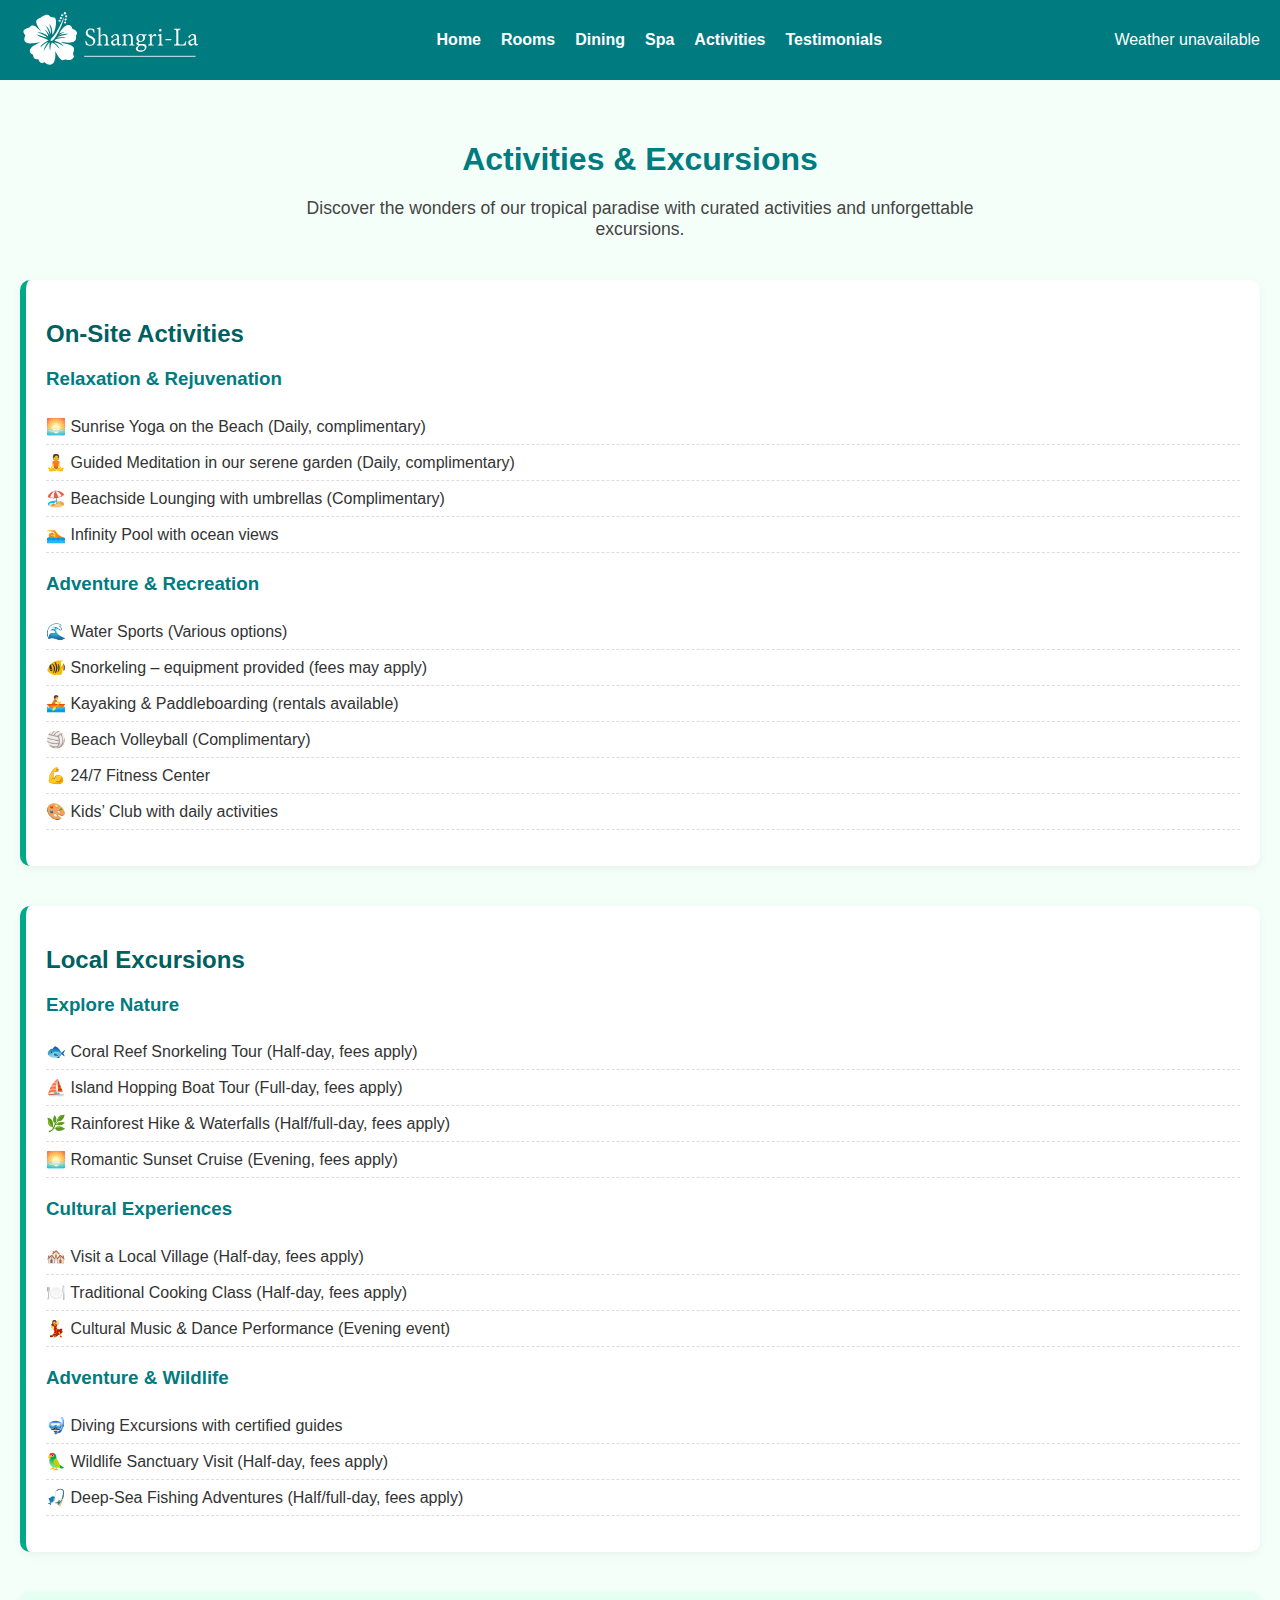
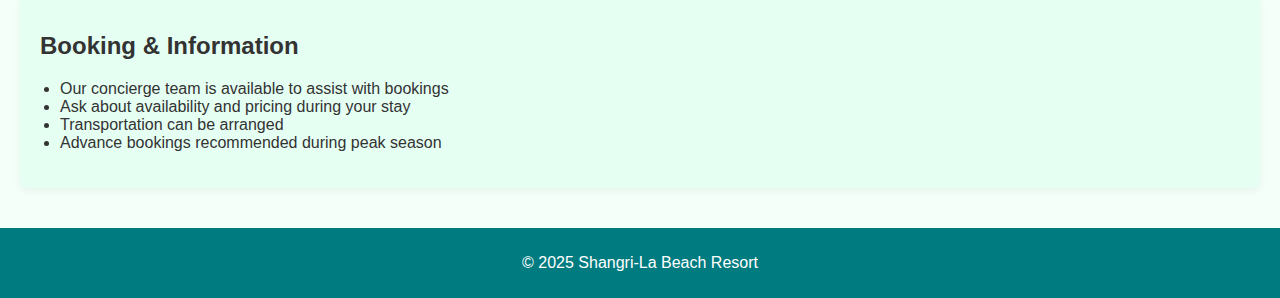
<file: activities.html>
<!DOCTYPE html>
<html lang="en">
<head>
  <meta charset="UTF-8" />
  <meta name="viewport" content="width=device-width, initial-scale=1.0"/>
  <title>Activities & Excursions | Shangri-La</title>
  <link rel="stylesheet" href="css/styles.css" />
</head>
<body>
  <header>
    <div class="top-bar">
     <img src="assets/images/logo.svg" alt="Shangri-La Logo" class="logo"/>
      <nav>
        <ul>
          <li><a href="index.html">Home</a></li>
          <li><a href="rooms.html">Rooms</a></li>
          <li><a href="dining.html">Dining</a></li>
          <li><a href="spa.html">Spa</a></li>
          <li><a href="activities.html" class="active">Activities</a></li>
          <li><a href="testimonials.html">Testimonials</a></li>
        </ul>
      </nav>
      <div id="weather"></div>
    </div>
  </header>

  <main class="activities">
    <h1>Activities & Excursions</h1>
    <p class="intro">Discover the wonders of our tropical paradise with curated activities and unforgettable excursions.</p>

    <section class="activity-group">
      <h2>On-Site Activities</h2>

      <h3>Relaxation & Rejuvenation</h3>
      <ul>
        <li>🌅 Sunrise Yoga on the Beach (Daily, complimentary)</li>
        <li>🧘 Guided Meditation in our serene garden (Daily, complimentary)</li>
        <li>🏖️ Beachside Lounging with umbrellas (Complimentary)</li>
        <li>🏊 Infinity Pool with ocean views</li>
      </ul>

      <h3>Adventure & Recreation</h3>
      <ul>
        <li>🌊 Water Sports (Various options)</li>
        <li>🐠 Snorkeling – equipment provided (fees may apply)</li>
        <li>🚣 Kayaking & Paddleboarding (rentals available)</li>
        <li>🏐 Beach Volleyball (Complimentary)</li>
        <li>💪 24/7 Fitness Center</li>
        <li>🎨 Kids’ Club with daily activities</li>
      </ul>
    </section>

    <section class="activity-group">
      <h2>Local Excursions</h2>

      <h3>Explore Nature</h3>
      <ul>
        <li>🐟 Coral Reef Snorkeling Tour (Half-day, fees apply)</li>
        <li>⛵ Island Hopping Boat Tour (Full-day, fees apply)</li>
        <li>🌿 Rainforest Hike & Waterfalls (Half/full-day, fees apply)</li>
        <li>🌅 Romantic Sunset Cruise (Evening, fees apply)</li>
      </ul>

      <h3>Cultural Experiences</h3>
      <ul>
        <li>🏘️ Visit a Local Village (Half-day, fees apply)</li>
        <li>🍽️ Traditional Cooking Class (Half-day, fees apply)</li>
        <li>💃 Cultural Music & Dance Performance (Evening event)</li>
      </ul>

      <h3>Adventure & Wildlife</h3>
      <ul>
        <li>🤿 Diving Excursions with certified guides</li>
        <li>🦜 Wildlife Sanctuary Visit (Half-day, fees apply)</li>
        <li>🎣 Deep-Sea Fishing Adventures (Half/full-day, fees apply)</li>
      </ul>
    </section>

    <section class="booking">
      <h2>Booking & Information</h2>
      <ul>
        <li>Our concierge team is available to assist with bookings</li>
        <li>Ask about availability and pricing during your stay</li>
        <li>Transportation can be arranged</li>
        <li>Advance bookings recommended during peak season</li>
      </ul>
    </section>
  </main>

  <footer>
    <p>&copy; 2025 Shangri-La Beach Resort</p>
  </footer>

  <script src="js/weather.js"></script>
</body>
</html>
</file>
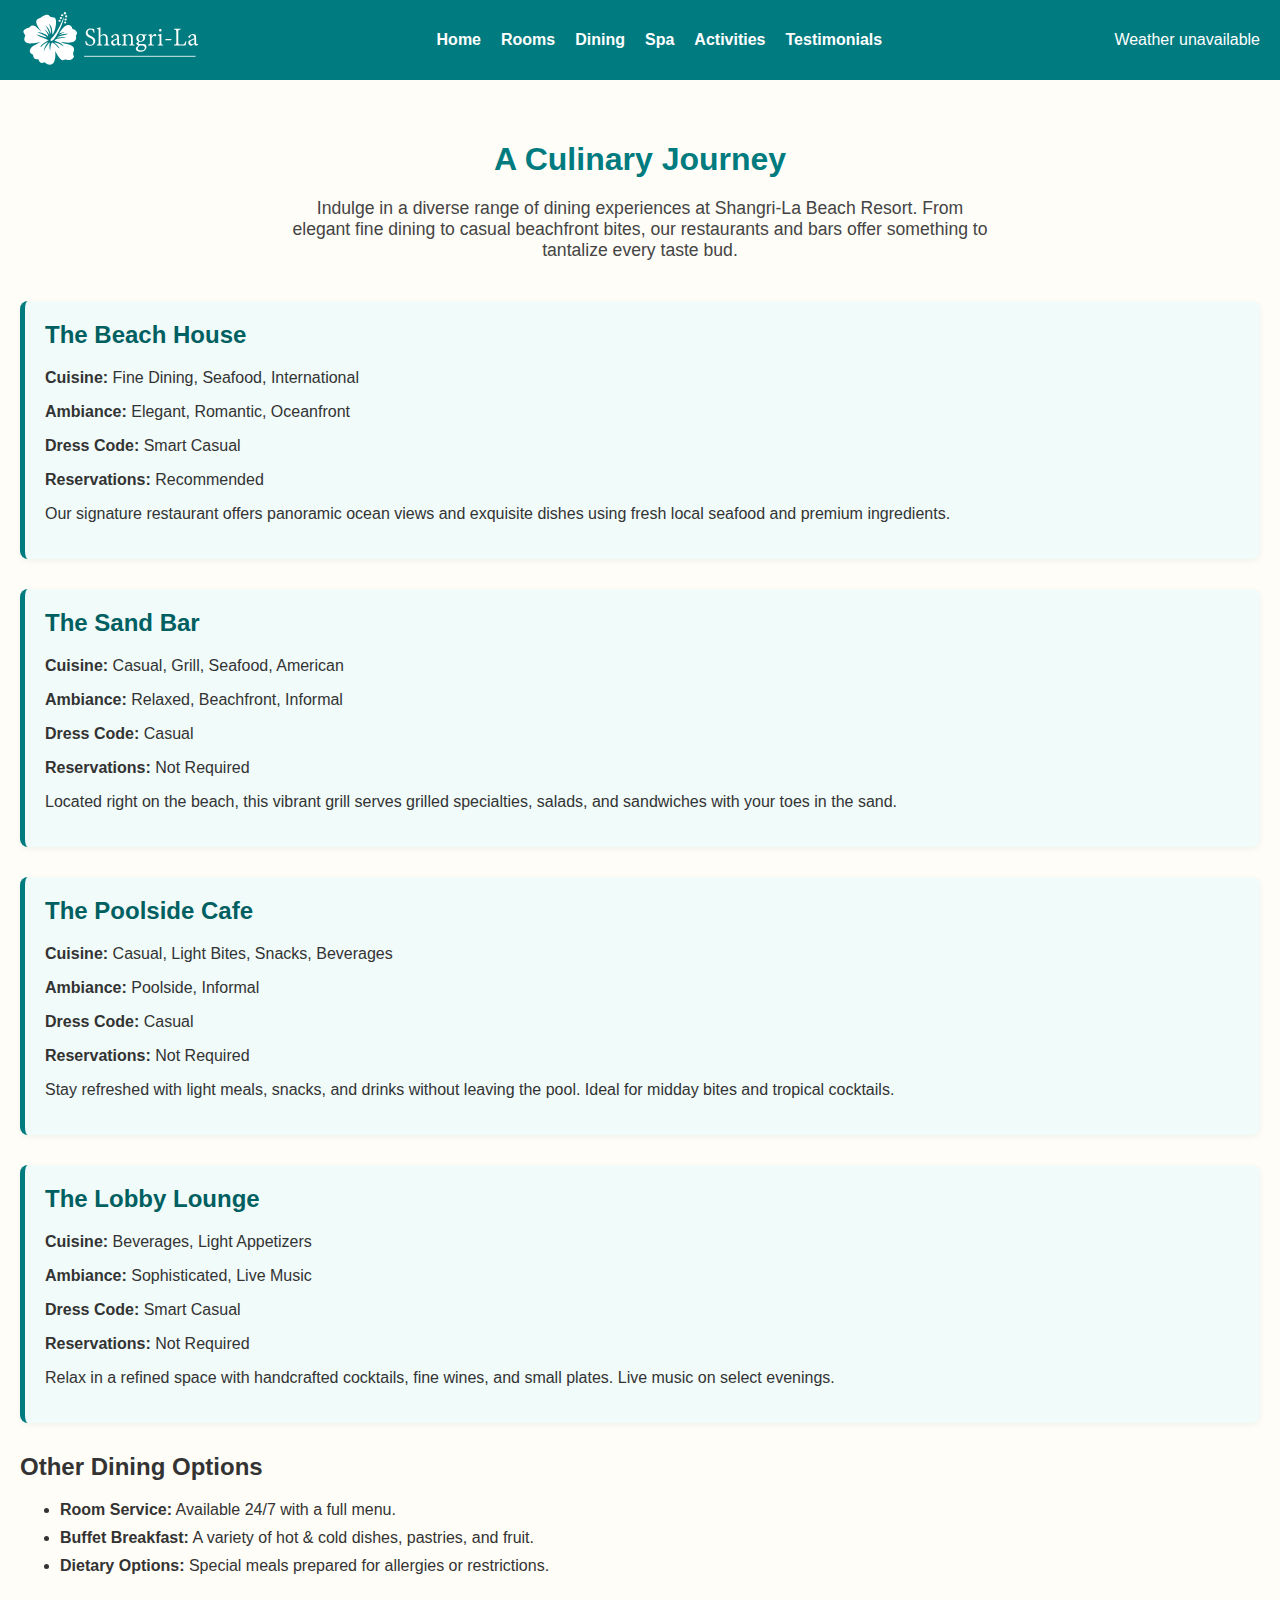
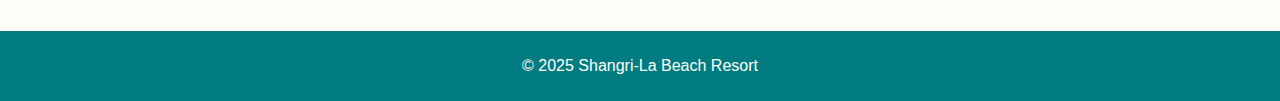
<file: dining.html>
<!DOCTYPE html>
<html lang="en">
<head>
  <meta charset="UTF-8" />
  <meta name="viewport" content="width=device-width, initial-scale=1.0"/>
  <title>Dining | Shangri-La</title>
  <link rel="stylesheet" href="css/styles.css" />
</head>
<body>
  <header>
    <div class="top-bar">
    <img src="assets/images/logo.svg" alt="Shangri-La Logo" class="logo" />
      <nav>
        <ul>
          <li><a href="index.html">Home</a></li>
          <li><a href="rooms.html">Rooms</a></li>
          <li><a href="dining.html" class="active">Dining</a></li>
          <li><a href="spa.html">Spa</a></li>
          <li><a href="activities.html">Activities</a></li>
          <li><a href="testimonials.html">Testimonials</a></li>
        </ul>
      </nav>
      <div id="weather"></div>
    </div>
  </header>

  <main class="dining">
    <h1>A Culinary Journey</h1>
    <p class="intro">
      Indulge in a diverse range of dining experiences at Shangri-La Beach Resort. From elegant fine dining to casual beachfront bites, our restaurants and bars offer something to tantalize every taste bud.
    </p>

    <section class="restaurant">
      <h2>The Beach House</h2>
      <p><strong>Cuisine:</strong> Fine Dining, Seafood, International</p>
      <p><strong>Ambiance:</strong> Elegant, Romantic, Oceanfront</p>
      <p><strong>Dress Code:</strong> Smart Casual</p>
      <p><strong>Reservations:</strong> Recommended</p>
      <p>Our signature restaurant offers panoramic ocean views and exquisite dishes using fresh local seafood and premium ingredients.</p>
    </section>

    <section class="restaurant">
      <h2>The Sand Bar</h2>
      <p><strong>Cuisine:</strong> Casual, Grill, Seafood, American</p>
      <p><strong>Ambiance:</strong> Relaxed, Beachfront, Informal</p>
      <p><strong>Dress Code:</strong> Casual</p>
      <p><strong>Reservations:</strong> Not Required</p>
      <p>Located right on the beach, this vibrant grill serves grilled specialties, salads, and sandwiches with your toes in the sand.</p>
    </section>

    <section class="restaurant">
      <h2>The Poolside Cafe</h2>
      <p><strong>Cuisine:</strong> Casual, Light Bites, Snacks, Beverages</p>
      <p><strong>Ambiance:</strong> Poolside, Informal</p>
      <p><strong>Dress Code:</strong> Casual</p>
      <p><strong>Reservations:</strong> Not Required</p>
      <p>Stay refreshed with light meals, snacks, and drinks without leaving the pool. Ideal for midday bites and tropical cocktails.</p>
    </section>

    <section class="restaurant">
      <h2>The Lobby Lounge</h2>
      <p><strong>Cuisine:</strong> Beverages, Light Appetizers</p>
      <p><strong>Ambiance:</strong> Sophisticated, Live Music</p>
      <p><strong>Dress Code:</strong> Smart Casual</p>
      <p><strong>Reservations:</strong> Not Required</p>
      <p>Relax in a refined space with handcrafted cocktails, fine wines, and small plates. Live music on select evenings.</p>
    </section>

    <section class="extras">
      <h2>Other Dining Options</h2>
      <ul>
        <li><strong>Room Service:</strong> Available 24/7 with a full menu.</li>
        <li><strong>Buffet Breakfast:</strong> A variety of hot & cold dishes, pastries, and fruit.</li>
        <li><strong>Dietary Options:</strong> Special meals prepared for allergies or restrictions.</li>
      </ul>
    </section>
  </main>

  <footer>
    <p>&copy; 2025 Shangri-La Beach Resort</p>
  </footer>

  <script src="js/weather.js"></script>
</body>
</html>
</file>
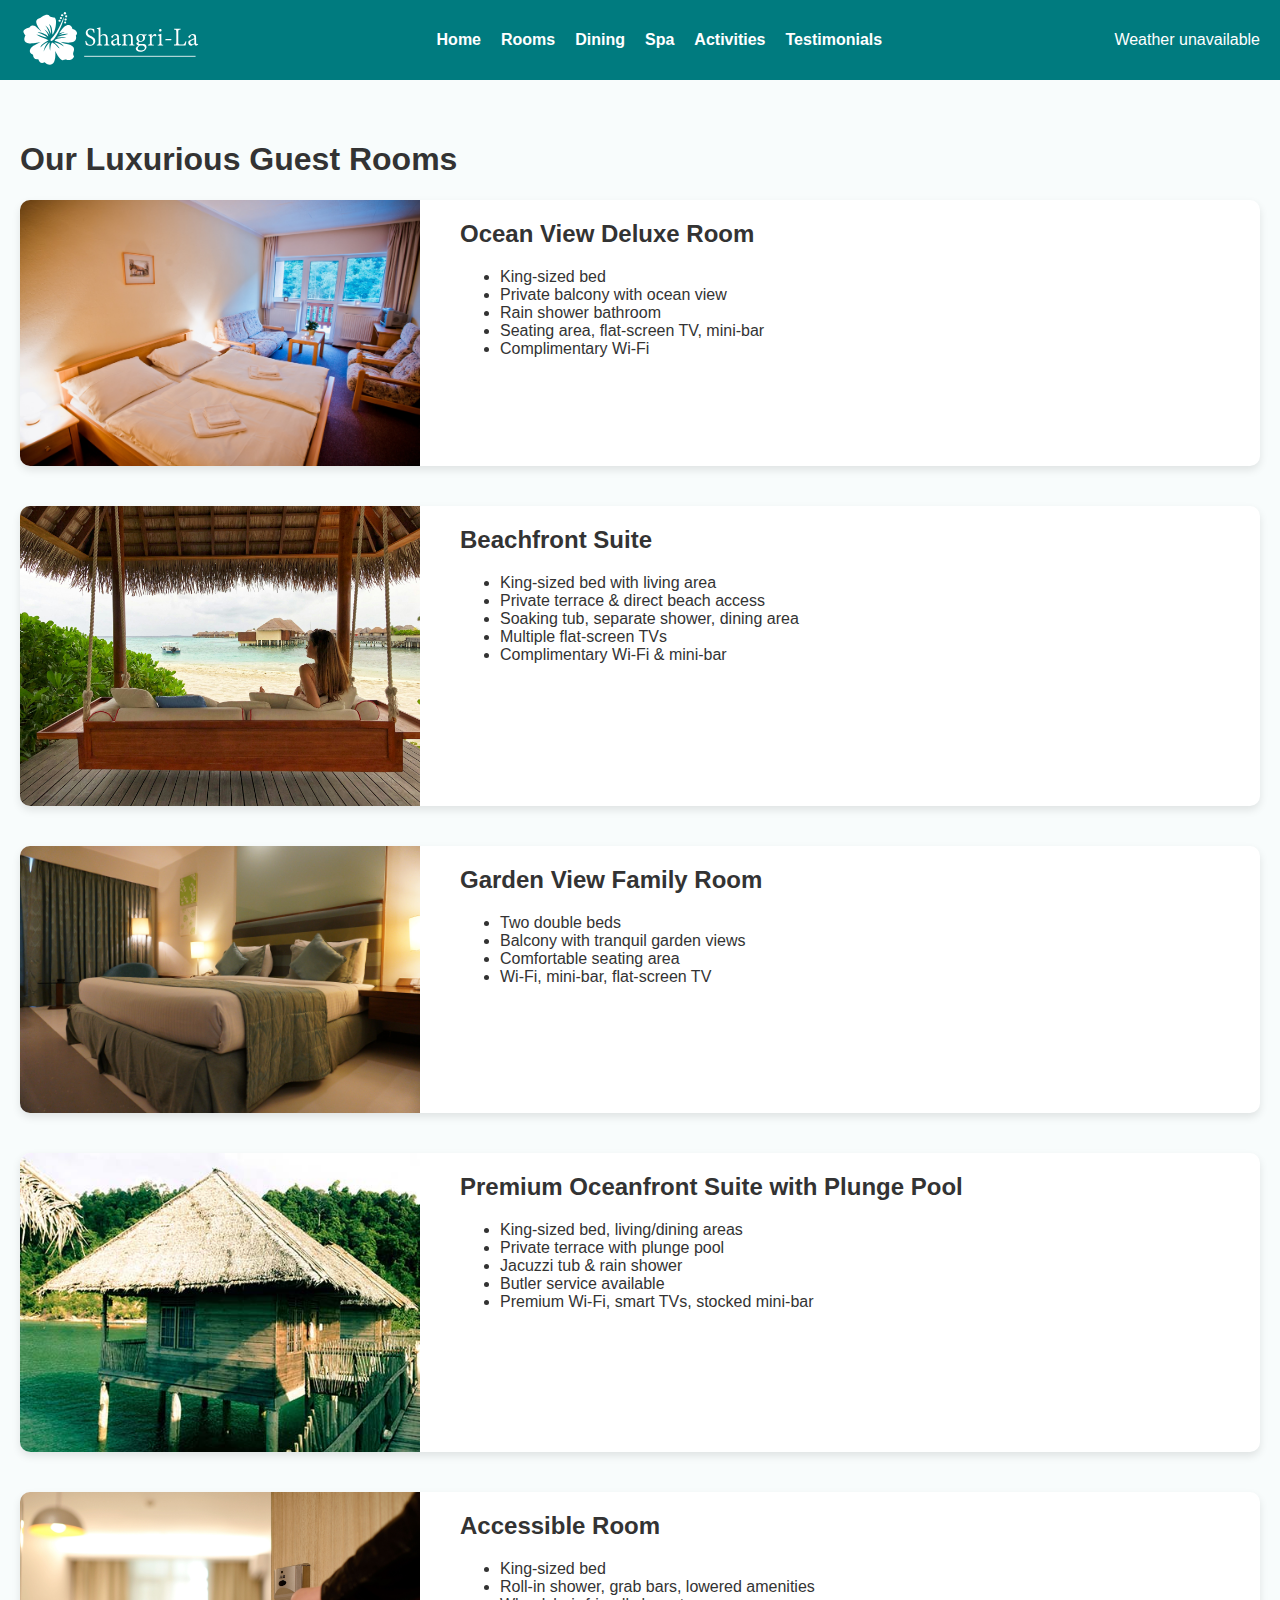
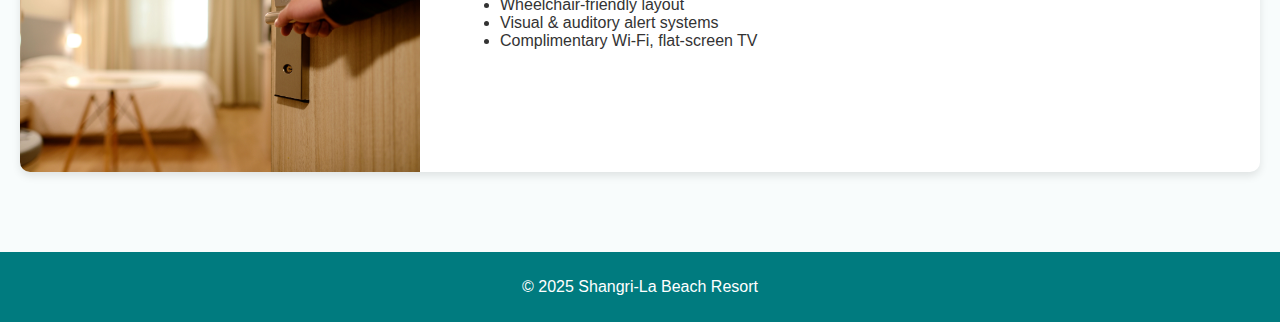
<file: rooms.html>
<!DOCTYPE html>
<html lang="en">
<head>
  <meta charset="UTF-8" />
  <meta name="viewport" content="width=device-width, initial-scale=1.0"/>
  <title>Guest Rooms | Shangri-La</title>
  <link rel="stylesheet" href="css/styles.css" />
</head>
<body>
  <header>
    <div class="top-bar">
    <img src="assets/images/logo.svg" alt="Shangri-La Logo" class="logo" />
      <nav>
        <ul>
          <li><a href="index.html">Home</a></li>
          <li><a href="rooms.html" class="active">Rooms</a></li>
          <li><a href="dining.html">Dining</a></li>
          <li><a href="spa.html">Spa</a></li>
          <li><a href="activities.html">Activities</a></li>
          <li><a href="testimonials.html">Testimonials</a></li>
        </ul>
      </nav>
      <div id="weather"></div>
    </div>
  </header>

  <main class="rooms">
    <h1>Our Luxurious Guest Rooms</h1>

    <section class="room">
      <img src="assets/images/hotel-1191726_1920.jpg" alt="Ocean View Deluxe Room">
      <div>
        <h2>Ocean View Deluxe Room</h2>
        <ul>
          <li>King-sized bed</li>
          <li>Private balcony with ocean view</li>
          <li>Rain shower bathroom</li>
          <li>Seating area, flat-screen TV, mini-bar</li>
          <li>Complimentary Wi-Fi</li>
        </ul>
      </div>
    </section>

    <section class="room">
      <img src="assets/images/beach-swing.jpg" alt="Beachfront Suite">
      <div>
        <h2>Beachfront Suite</h2>
        <ul>
          <li>King-sized bed with living area</li>
          <li>Private terrace & direct beach access</li>
          <li>Soaking tub, separate shower, dining area</li>
          <li>Multiple flat-screen TVs</li>
          <li>Complimentary Wi-Fi & mini-bar</li>
        </ul>
      </div>
    </section>

    <section class="room">
      <img src="assets/images/gardenroom.jpg" alt="Garden View Family Room">
      <div>
        <h2>Garden View Family Room</h2>
        <ul>
          <li>Two double beds</li>
          <li>Balcony with tranquil garden views</li>
          <li>Comfortable seating area</li>
          <li>Wi-Fi, mini-bar, flat-screen TV</li>
        </ul>
      </div>
    </section>

    <section class="room">
      <img src="assets/images/cabin.jpg" alt="Premium Oceanfront Suite">
      <div>
        <h2>Premium Oceanfront Suite with Plunge Pool</h2>
        <ul>
          <li>King-sized bed, living/dining areas</li>
          <li>Private terrace with plunge pool</li>
          <li>Jacuzzi tub & rain shower</li>
          <li>Butler service available</li>
          <li>Premium Wi-Fi, smart TVs, stocked mini-bar</li>
        </ul>
      </div>
    </section>

    <section class="room">
      <img src="assets/images/bedroom-door-entrance-271639.jpg" alt="Accessible Room">
      <div>
        <h2>Accessible Room</h2>
        <ul>
          <li>King-sized bed</li>
          <li>Roll-in shower, grab bars, lowered amenities</li>
          <li>Wheelchair-friendly layout</li>
          <li>Visual & auditory alert systems</li>
          <li>Complimentary Wi-Fi, flat-screen TV</li>
        </ul>
      </div>
    </section>
  </main>

  <footer>
    <p>&copy; 2025 Shangri-La Beach Resort</p>
  </footer>

  <script src="js/weather.js"></script>
</body>
</html>
</file>
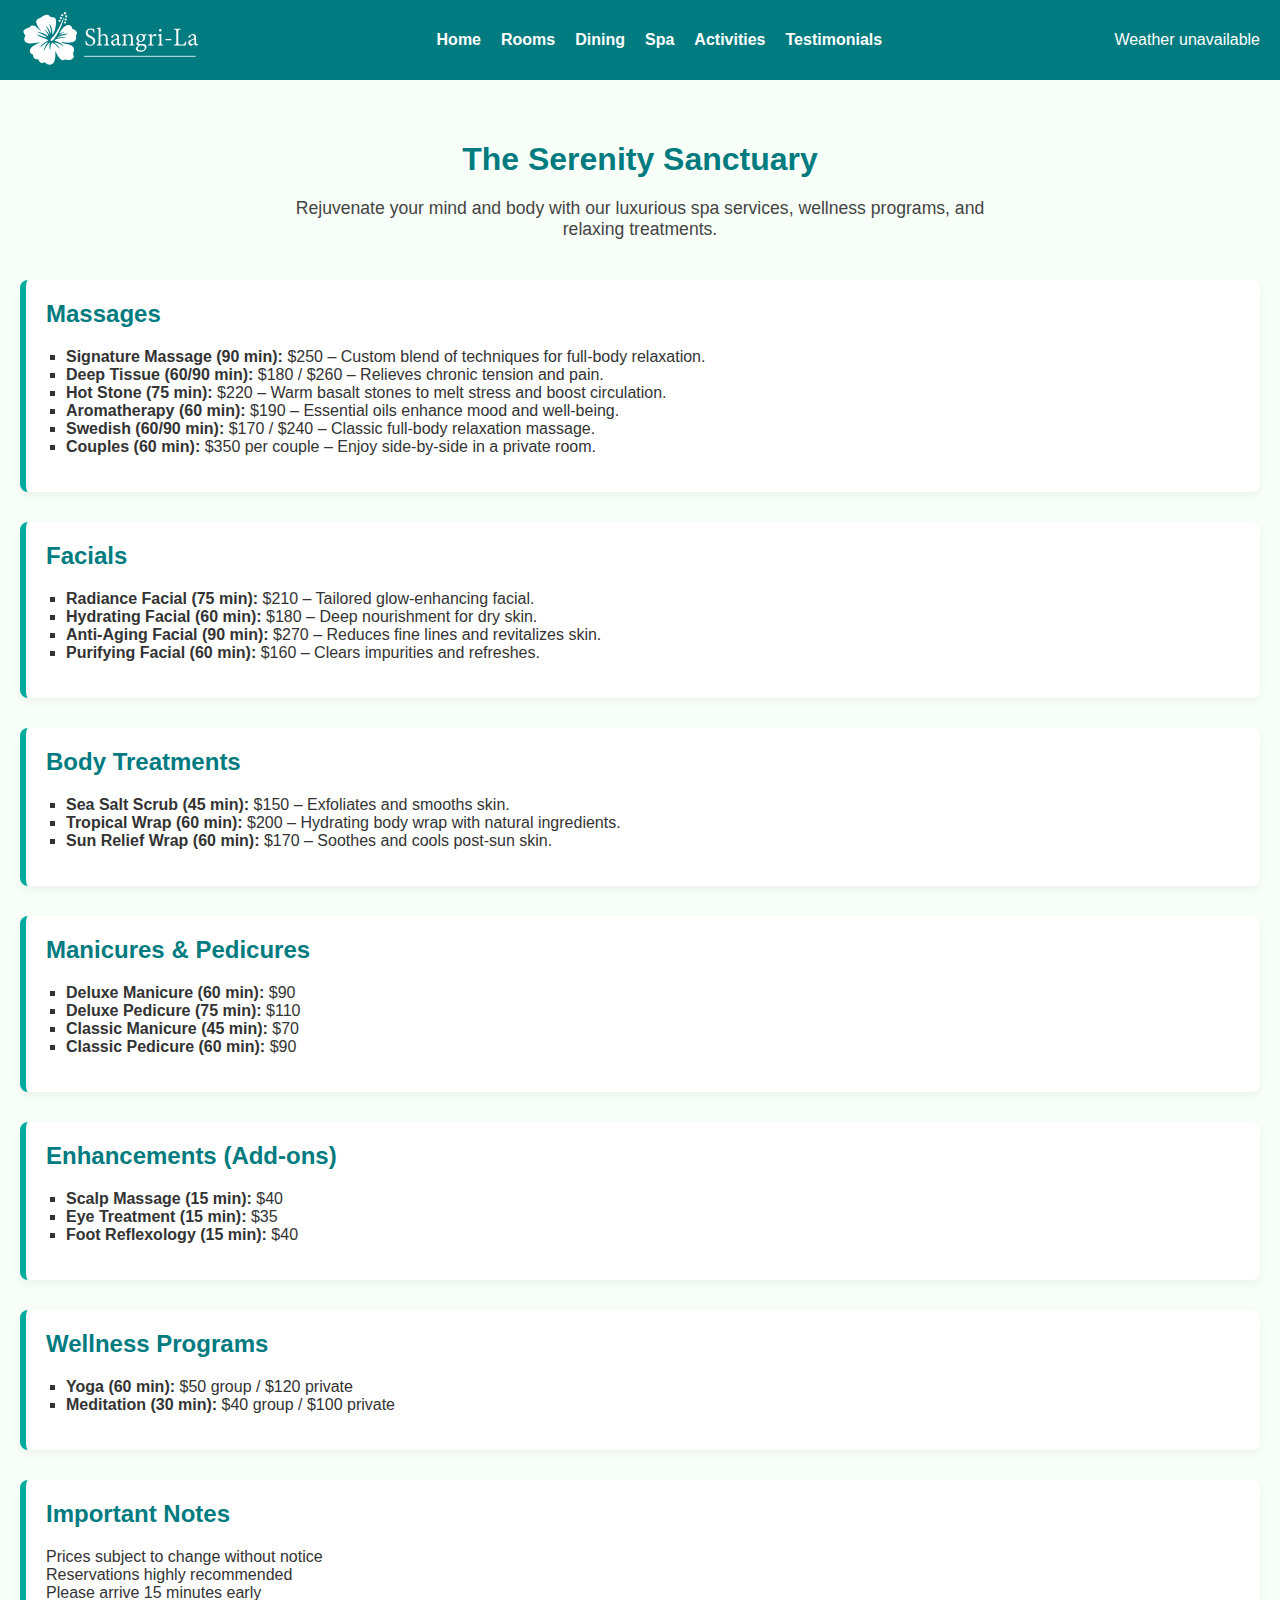
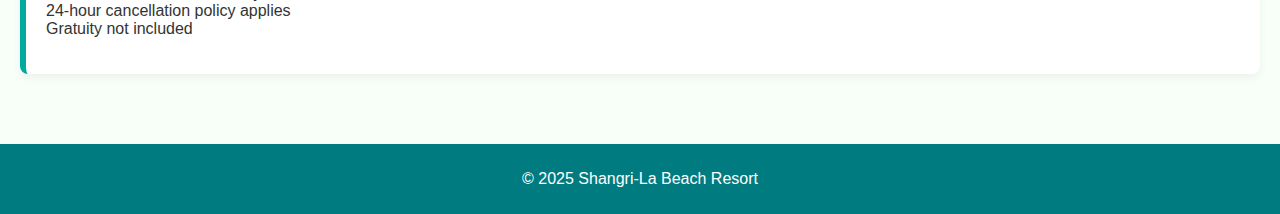
<file: spa.html>
<!DOCTYPE html>
<html lang="en">
<head>
  <meta charset="UTF-8" />
  <meta name="viewport" content="width=device-width, initial-scale=1.0"/>
  <title>Spa | Shangri-La</title>
  <link rel="stylesheet" href="css/styles.css" />
</head>
<body>
  <header>
    <div class="top-bar">
    <img src="assets/images/logo.svg" alt="Shangri-La Logo" class="logo"/>
      <nav>
        <ul>
          <li><a href="index.html">Home</a></li>
          <li><a href="rooms.html">Rooms</a></li>
          <li><a href="dining.html">Dining</a></li>
          <li><a href="spa.html" class="active">Spa</a></li>
          <li><a href="activities.html">Activities</a></li>
          <li><a href="testimonials.html">Testimonials</a></li>
        </ul>
      </nav>
      <div id="weather"></div>
    </div>
  </header>

  <main class="spa">
    <h1>The Serenity Sanctuary</h1>
    <p class="intro">Rejuvenate your mind and body with our luxurious spa services, wellness programs, and relaxing treatments.</p>

    <section class="spa-section">
      <h2>Massages</h2>
      <ul>
        <li><strong>Signature Massage (90 min):</strong> $250 – Custom blend of techniques for full-body relaxation.</li>
        <li><strong>Deep Tissue (60/90 min):</strong> $180 / $260 – Relieves chronic tension and pain.</li>
        <li><strong>Hot Stone (75 min):</strong> $220 – Warm basalt stones to melt stress and boost circulation.</li>
        <li><strong>Aromatherapy (60 min):</strong> $190 – Essential oils enhance mood and well-being.</li>
        <li><strong>Swedish (60/90 min):</strong> $170 / $240 – Classic full-body relaxation massage.</li>
        <li><strong>Couples (60 min):</strong> $350 per couple – Enjoy side-by-side in a private room.</li>
      </ul>
    </section>

    <section class="spa-section">
      <h2>Facials</h2>
      <ul>
        <li><strong>Radiance Facial (75 min):</strong> $210 – Tailored glow-enhancing facial.</li>
        <li><strong>Hydrating Facial (60 min):</strong> $180 – Deep nourishment for dry skin.</li>
        <li><strong>Anti-Aging Facial (90 min):</strong> $270 – Reduces fine lines and revitalizes skin.</li>
        <li><strong>Purifying Facial (60 min):</strong> $160 – Clears impurities and refreshes.</li>
      </ul>
    </section>

    <section class="spa-section">
      <h2>Body Treatments</h2>
      <ul>
        <li><strong>Sea Salt Scrub (45 min):</strong> $150 – Exfoliates and smooths skin.</li>
        <li><strong>Tropical Wrap (60 min):</strong> $200 – Hydrating body wrap with natural ingredients.</li>
        <li><strong>Sun Relief Wrap (60 min):</strong> $170 – Soothes and cools post-sun skin.</li>
      </ul>
    </section>

    <section class="spa-section">
      <h2>Manicures & Pedicures</h2>
      <ul>
        <li><strong>Deluxe Manicure (60 min):</strong> $90</li>
        <li><strong>Deluxe Pedicure (75 min):</strong> $110</li>
        <li><strong>Classic Manicure (45 min):</strong> $70</li>
        <li><strong>Classic Pedicure (60 min):</strong> $90</li>
      </ul>
    </section>

    <section class="spa-section">
      <h2>Enhancements (Add-ons)</h2>
      <ul>
        <li><strong>Scalp Massage (15 min):</strong> $40</li>
        <li><strong>Eye Treatment (15 min):</strong> $35</li>
        <li><strong>Foot Reflexology (15 min):</strong> $40</li>
      </ul>
    </section>

    <section class="spa-section">
      <h2>Wellness Programs</h2>
      <ul>
        <li><strong>Yoga (60 min):</strong> $50 group / $120 private</li>
        <li><strong>Meditation (30 min):</strong> $40 group / $100 private</li>
      </ul>
    </section>

    <section class="spa-section notes">
      <h2>Important Notes</h2>
      <ul>
        <li>Prices subject to change without notice</li>
        <li>Reservations highly recommended</li>
        <li>Please arrive 15 minutes early</li>
        <li>24-hour cancellation policy applies</li>
        <li>Gratuity not included</li>
      </ul>
    </section>
  </main>

  <footer>
    <p>&copy; 2025 Shangri-La Beach Resort</p>
  </footer>

  <script src="js/weather.js"></script>
</body>
</html>
</file>
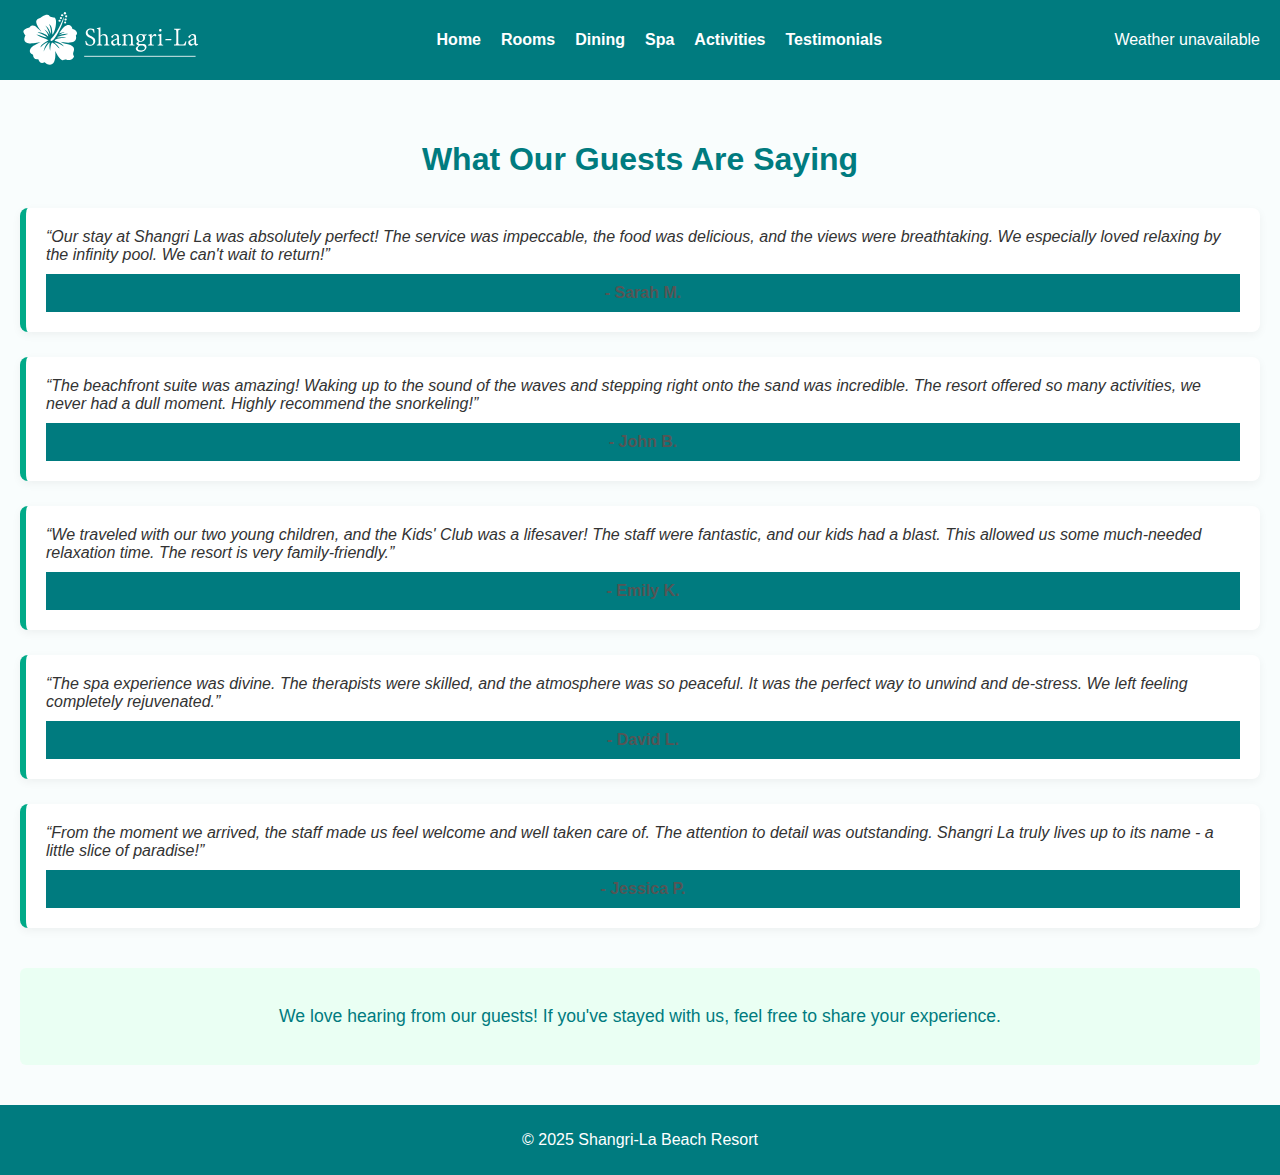
<file: testimonials.html>
<!DOCTYPE html>
<html lang="en">
<head>
  <meta charset="UTF-8" />
  <meta name="viewport" content="width=device-width, initial-scale=1.0"/>
  <title>Testimonials | Shangri-La</title>
  <link rel="stylesheet" href="css/styles.css" />
</head>
<body>
  <header>
    <div class="top-bar">
    <img src="assets/images/logo.svg" alt="Shangri-La Logo" class="logo"/>
      <nav>
        <ul>
          <li><a href="index.html">Home</a></li>
          <li><a href="rooms.html">Rooms</a></li>
          <li><a href="dining.html">Dining</a></li>
          <li><a href="spa.html">Spa</a></li>
          <li><a href="activities.html">Activities</a></li>
          <li><a href="testimonials.html" class="active">Testimonials</a></li>
        </ul>
      </nav>
      <div id="weather"></div>
    </div>
  </header>

  <main class="testimonials">
    <h1>What Our Guests Are Saying</h1>

    <section class="testimonial">
      <blockquote>
        “Our stay at Shangri La was absolutely perfect! The service was impeccable, the food was delicious, and the views were breathtaking. We especially loved relaxing by the infinity pool. We can't wait to return!”
      </blockquote>
      <footer>- Sarah M.</footer>
    </section>

    <section class="testimonial">
      <blockquote>
        “The beachfront suite was amazing! Waking up to the sound of the waves and stepping right onto the sand was incredible. The resort offered so many activities, we never had a dull moment. Highly recommend the snorkeling!”
      </blockquote>
      <footer>- John B.</footer>
    </section>

    <section class="testimonial">
      <blockquote>
        “We traveled with our two young children, and the Kids' Club was a lifesaver! The staff were fantastic, and our kids had a blast. This allowed us some much-needed relaxation time. The resort is very family-friendly.”
      </blockquote>
      <footer>- Emily K.</footer>
    </section>

    <section class="testimonial">
      <blockquote>
        “The spa experience was divine. The therapists were skilled, and the atmosphere was so peaceful. It was the perfect way to unwind and de-stress. We left feeling completely rejuvenated.”
      </blockquote>
      <footer>- David L.</footer>
    </section>

    <section class="testimonial">
      <blockquote>
        “From the moment we arrived, the staff made us feel welcome and well taken care of. The attention to detail was outstanding. Shangri La truly lives up to its name - a little slice of paradise!”
      </blockquote>
      <footer>- Jessica P.</footer>
    </section>

    <div class="cta">
      <p>We love hearing from our guests! If you've stayed with us, feel free to share your experience.</p>
    </div>
  </main>

  <footer>
    <p>&copy; 2025 Shangri-La Beach Resort</p>
  </footer>

  <script src="js/weather.js"></script>
</body>
</html>
</file>
<file: css/styles.css>
body {
  margin: 0;
  font-family: 'Segoe UI', sans-serif;
  background-color: #f0f9f9;
  color: #333;
}

header {
  background-color: #007b7f;
  color: white;
  padding: 10px 20px;
}

.top-bar {
  display: flex;
  justify-content: space-between;
  align-items: center;
  flex-wrap: wrap;
}

.logo {
  height: 60px;
}

nav ul {
  list-style: none;
  display: flex;
  gap: 20px;
  padding: 0;
}

nav a {
  color: white;
  text-decoration: none;
  font-weight: bold;
}

.hero {
  position: relative;
  text-align: center;
}

.hero img {
  width: 100%;
  height: auto;
  display: block;
}

.hero-text {
  position: absolute;
  bottom: 30px;
  left: 50%;
  transform: translateX(-50%);
  background: rgba(0,0,0,0.5);
  padding: 20px;
  color: white;
}

.features {
  display: flex;
  flex-wrap: wrap;
  justify-content: space-around;
  padding: 40px 20px;
}

.feature {
  width: 30%;
  text-align: center;
  margin: 20px 0;
}

.feature img {
  width: 100%;
  border-radius: 8px;
}

.accommodations {
  padding: 40px 20px;
  background-color: #fffdf5;
}

.room-preview {
  display: flex;
  flex-direction: column;
  gap: 20px;
}

.testimonials-preview {
  background: #d1f0ff;
  padding: 40px 20px;
  text-align: center;
}

footer {
  background-color: #007b7f;
  color: white;
  text-align: center;
  padding: 10px;
}

.btn {
  display: inline-block;
  margin-top: 10px;
  padding: 10px 20px;
  background: #007b7f;
  color: white;
  text-decoration: none;
  border-radius: 4px;
}
.room-preview {
  display: flex;
  flex-wrap: wrap;
  justify-content: space-between;
  gap: 30px;
  margin-top: 30px;
}

.room-preview div {
  background-color: #ffffff;
  border-radius: 10px;
  box-shadow: 0 4px 12px rgba(0,0,0,0.05);
  padding: 20px;
  flex: 1;
  min-width: 250px;
  transition: transform 0.3s ease;
}

.room-preview div:hover {
  transform: translateY(-5px);
}

.btn-accent {
  display: inline-block;
  margin-top: 10px;
  padding: 10px 20px;
  background-color: #007b7f;
  color: white;
  text-decoration: none;
  font-weight: bold;
  border-radius: 8px;
  transition: background-color 0.3s ease;
}

.btn-accent:hover {
  background-color: #005e61;
}
  
  .weather-box {
    display: flex;
    align-items: center;
    gap: 5px;
    font-size: 14px;
    color: white;
  }

  .rooms {
    padding: 40px 20px;
    background-color: #f8fcfc;
  }
  
  .room {
    display: flex;
    flex-wrap: wrap;
    gap: 20px;
    margin-bottom: 40px;
    background: white;
    border-radius: 10px;
    overflow: hidden;
    box-shadow: 0 4px 8px rgba(0,0,0,0.1);
  }
  
  .room img {
    width: 100%;
    max-width: 400px;
    object-fit: cover;
  }
  
  .room div {
    flex: 1;
    padding: 20px;
  }
  
  .room h2 {
    margin-top: 0;
  }

  .dining {
    padding: 40px 20px;
    background-color: #fffdf7;
  }
  
  .dining h1 {
    text-align: center;
    color: #007b7f;
    margin-bottom: 20px;
  }
  
  .intro {
    text-align: center;
    max-width: 700px;
    margin: 0 auto 40px;
    font-size: 1.1em;
    color: #444;
  }
  
  .restaurant {
    background: #f0fbfa;
    border-left: 5px solid #007b7f;
    padding: 20px;
    margin-bottom: 30px;
    border-radius: 8px;
    box-shadow: 0 2px 6px rgba(0,0,0,0.05);
  }
  
  .restaurant h2 {
    margin-top: 0;
    color: #005f61;
  }
  
  .extras ul {
    list-style: disc;
    padding-left: 40px;
  }
  
  .extras li {
    margin-bottom: 10px;
  }
  .spa {
    padding: 40px 20px;
    background-color: #f8fff9;
  }
  
  .spa h1 {
    text-align: center;
    color: #007b7f;
    margin-bottom: 20px;
  }
  
  .spa .intro {
    text-align: center;
    max-width: 700px;
    margin: 0 auto 40px;
    font-size: 1.1em;
    color: #444;
  }
  
  .spa-section {
    background: #fff;
    margin-bottom: 30px;
    padding: 20px;
    border-left: 6px solid #00aa9c;
    border-radius: 8px;
    box-shadow: 0 4px 10px rgba(0,0,0,0.05);
  }
  
  .spa-section h2 {
    margin-top: 0;
    color: #007b7f;
  }
  
  .spa-section ul {
    list-style-type: square;
    padding-left: 20px;
  }
  
  .notes ul {
    list-style: none;
    padding-left: 0;
  }
  .activities {
    padding: 40px 20px;
    background: #f4fff9;
  }
  
  .activities h1 {
    text-align: center;
    color: #007b7f;
    margin-bottom: 20px;
  }
  
  .activities .intro {
    text-align: center;
    max-width: 700px;
    margin: 0 auto 40px;
    font-size: 1.1em;
    color: #444;
  }
  
  .activity-group {
    margin-bottom: 40px;
    background: white;
    padding: 20px;
    border-left: 6px solid #00aa88;
    border-radius: 10px;
    box-shadow: 0 3px 10px rgba(0,0,0,0.05);
  }
  
  .activity-group h2 {
    color: #005f61;
  }
  
  .activity-group h3 {
    margin-top: 20px;
    color: #007b7f;
  }
  
  .activity-group ul {
    list-style: none;
    padding-left: 0;
  }
  
  .activity-group ul li {
    padding: 8px 0;
    border-bottom: 1px dashed #ddd;
  }
  
  .booking {
    background: #e6fff3;
    padding: 20px;
    border-radius: 8px;
    box-shadow: 0 3px 8px rgba(0,0,0,0.05);
  }
  
  .booking ul {
    padding-left: 20px;
    list-style-type: disc;
  }
  .testimonials {
    padding: 40px 20px;
    background-color: #f9fdfd;
  }
  
  .testimonials h1 {
    text-align: center;
    color: #007b7f;
    margin-bottom: 30px;
  }
  
  .testimonial {
    background: white;
    padding: 20px;
    margin-bottom: 25px;
    border-left: 6px solid #00aa88;
    border-radius: 8px;
    box-shadow: 0 3px 10px rgba(0,0,0,0.05);
  }
  
  .testimonial blockquote {
    font-style: italic;
    margin: 0 0 10px;
  }
  
  .testimonial footer {
    font-weight: bold;
    color: #555;
  }
  
  .cta {
    text-align: center;
    padding: 20px;
    margin-top: 40px;
    background-color: #eafff3;
    border-radius: 6px;
    font-size: 1.1em;
    color: #007b7f;
  }

  .video-hero {
    position: relative;
    width: 100%;
    height: 50vh; /* makes it half the screen height */
    max-height: 400px;
    overflow: hidden;
    border-bottom: 4px solid #007b7f;
  }
  
  .hero-video {
    width: 100%;
    height: 100%;
    object-fit: cover;
    display: block;
  }
</file>
